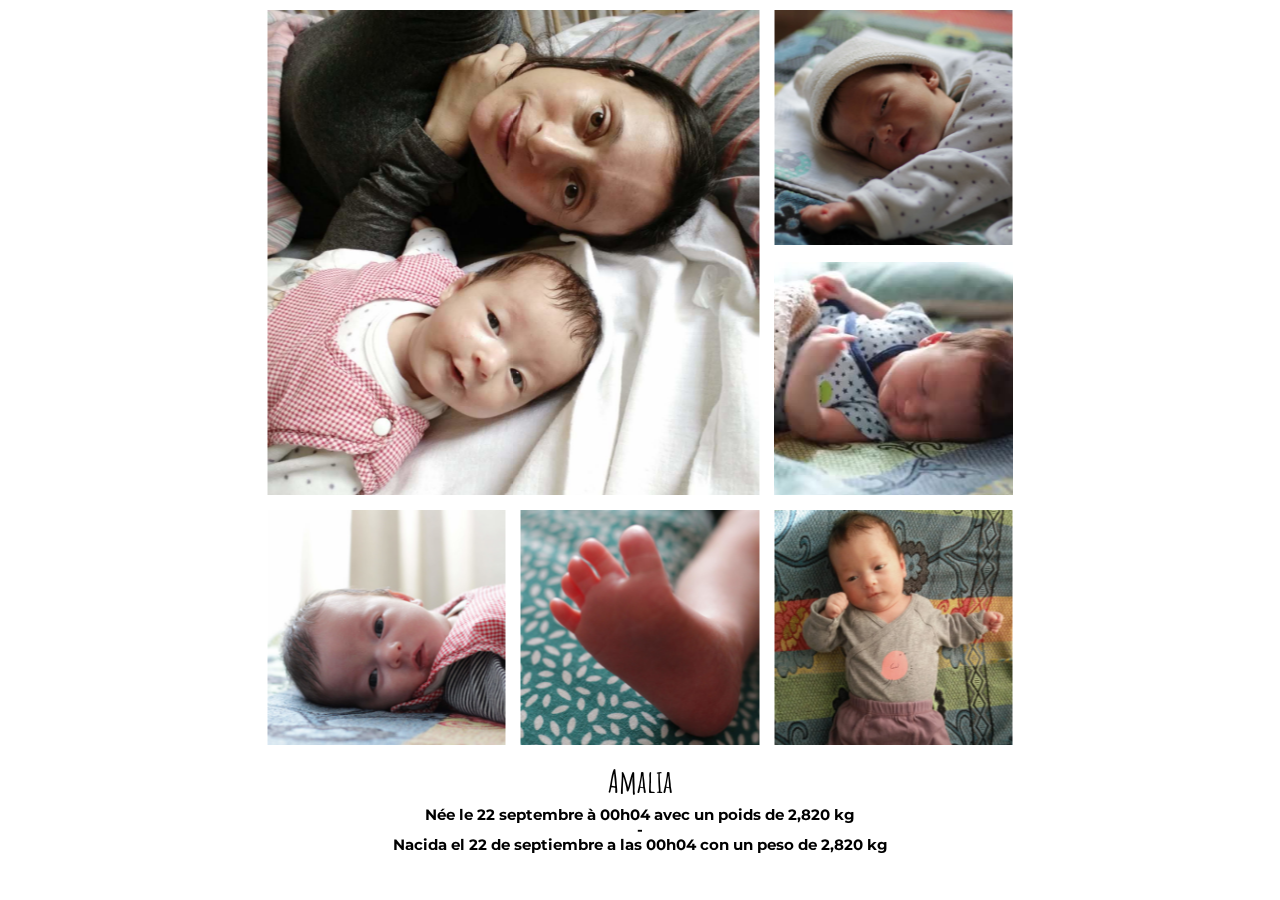
<file: index.html>
<!DOCTYPE html>
<html lang="en">
<head>
    <meta charset="UTF-8">
    <title>Amalia</title>
    <link href="https://fonts.googleapis.com/css?family=Amatic+SC|Montserrat" rel="stylesheet">
    <meta name="viewport" content="width=device-width, initial-scale=1">
    <link rel="stylesheet" href="css/style.css">
</head>
<body>
<div class="ctn">
    <div class="gallery">
        <img class="gallery__item gallery__item--1" src="assets/4.jpg"/>
        <img class="gallery__item" src="assets/6.JPG"/>
        <div class="gallery__item no-mobile">
            <video class="gallery__item--video" id="video1" loop muted>
                <source src="assets/1.2.mp4" type="video/mp4">
            </video>
            <img src="assets/foo-001.jpeg" class="gallery__item--video gallery__item--video-img" id="img1"/>
        </div>
        <img class="gallery__item mobile" src="assets/3.JPG"/>
        <img class="gallery__item" src="assets/5.JPG"/>
        <img class="gallery__item" src="assets/1.JPG"/>
        <img class="gallery__item" src="assets/8.jpg"/>
    </div>
    <!--<div class="gallery">
        <img class="gallery__item gallery__item&#45;&#45;1" src="https://picsum.photos/300"/>
        <img class="gallery__item" src="https://picsum.photos/300"/>
        <div class="gallery__item">
            <video class="gallery__item&#45;&#45;video" id="video1">
                <source src="assets/1.2.mp4" type="video/mp4">
            </video>
            <img src="assets/foo-001.jpeg" class="gallery__item&#45;&#45;video gallery__item&#45;&#45;video-img" id="img1"/>
        </div>
        <img class="gallery__item" src="https://picsum.photos/300"/>
        <img class="gallery__item" src="https://picsum.photos/300"/>
        <img class="gallery__item" src="https://picsum.photos/300"/>
    </div>-->

    <div class="text">
        <h1>Amalia</h1>
        <h4>Née le 22 septembre à 00h04 avec un poids de 2,820 kg</h4>
        <h4 style="text-align: center">-</h4>
        <h4>Nacida el 22 de septiembre a las 00h04 con un peso de 2,820 kg</h4>
    </div>
</div>

<!--ajouter text taille kilo
ajouter bouton "Afin de protéger l'environnement et ne pas surcharger les frigos, les impressions sont sur commande...
    pour cela envoyer message à laurentperroteau@hotmail.com"-->
<script>
  (function () {
    const lang = navigator.language.substr(0, 2).toLowerCase();
    if (lang === 'es') {
      document.getElementsByTagName('h4')[0].textContent = 'Nacida el 22 de septiembre a las 00h04 con un peso de 2,820 kg'
    }
    var timestamp = new Date().getTime();
    var video  = document.getElementById('video1');

    function go() {
      document.getElementById('img1').style.display = 'none';
      video.play();
      console.log('play', new Date().getTime() - timestamp);
    }

    video.addEventListener('loadeddata', function () {
      var timeLeft = new Date().getTime() - timestamp;

      if (timeLeft >= 3000) {
        go();
      } else {
        setTimeout(function () {
          go();
        }, 3000 - timeLeft);
      }
    }, false);
  })();
</script>
</body>
</html>
</file>
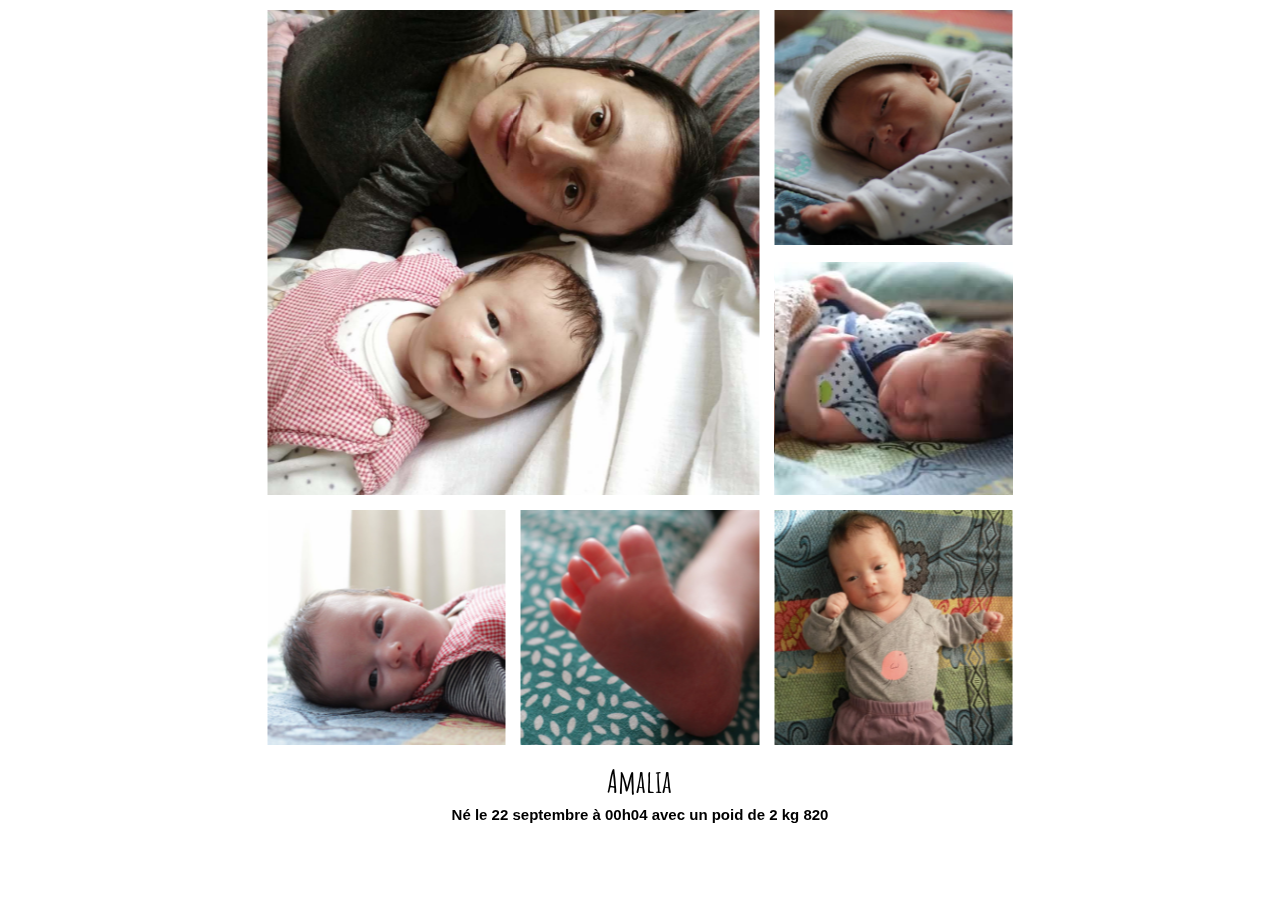
<file: fr.html>
<!DOCTYPE html>
<html lang="en">
<head>
    <meta charset="UTF-8">
    <title>Amalia</title>
    <link href="https://fonts.googleapis.com/css?family=Amatic+SC" rel="stylesheet">
    <meta name="viewport" content="width=device-width, initial-scale=1">
    <link rel="stylesheet" href="css/style.css">
</head>
<body>
<div class="ctn">
    <!--<video controls>
        <source src="assets/1.2.mp4" type="video/mp4">
    </video>-->
    <div class="gallery">
        <img class="gallery__item gallery__item--1" src="assets/4.jpg"/>
        <img class="gallery__item" src="assets/6.JPG"/>
        <div class="gallery__item">
            <video class="gallery__item--video" id="video1" autoplay loop muted>
                <source src="assets/1.2.mp4" type="video/mp4">
            </video>
            <img src="assets/foo-001.jpeg" class="gallery__item--video gallery__item--video-img" id="img1"/>
        </div>
        <img class="gallery__item" src="assets/5.JPG"/>
        <img class="gallery__item" src="assets/1.JPG"/>
        <img class="gallery__item" src="assets/8.jpg"/>
    </div>
    <!--<div class="gallery">
        <img class="gallery__item gallery__item&#45;&#45;1" src="https://picsum.photos/300"/>
        <img class="gallery__item" src="https://picsum.photos/300"/>
        <div class="gallery__item">
            <video class="gallery__item&#45;&#45;video" id="video1">
                <source src="assets/1.2.mp4" type="video/mp4">
            </video>
            <img src="assets/foo-001.jpeg" class="gallery__item&#45;&#45;video gallery__item&#45;&#45;video-img" id="img1"/>
        </div>
        <img class="gallery__item" src="https://picsum.photos/300"/>
        <img class="gallery__item" src="https://picsum.photos/300"/>
        <img class="gallery__item" src="https://picsum.photos/300"/>
    </div>-->

    <div class="text">
        <h1>Amalia</h1>
        <h4>Né le 22 septembre à 00h04 avec un poid de 2 kg 820</h4>
    </div>
</div>

<!--ajouter text taille kilo
ajouter bouton "Afin de protéger l'environnement et ne pas surcharger les frigos, les impressions sont sur commande...
    pour cela envoyer message à laurentperroteau@hotmail.com"-->
<script>
  (function () {
    var timestamp = new Date().getTime();
    var video  = document.getElementById('video1');

    function go() {
      document.getElementById('img1').style.display = 'none';
      video.play();
      console.log('play', new Date().getTime() - timestamp);
    }

    video.addEventListener('loadeddata', function () {
      var timeLeft = new Date().getTime() - timestamp;

      console.log('Video ready', timeLeft);

      if (timeLeft >= 3000) {
        go();
      } else {
        setTimeout(function () {
          go();
        }, 3000 - timeLeft);
      }
    }, false);
  })();
</script>
</body>
</html>
</file>
<file: css/style.css>
html, body, div, span, applet, object, iframe,
h1, h2, h3, h4, h5, h6, p, blockquote, pre,
a, abbr, acronym, address, big, cite, code,
del, dfn, em, img, ins, kbd, q, s, samp,
small, strike, strong, sub, sup, tt, var,
b, u, i, center,
dl, dt, dd, ol, ul, li,
fieldset, form, label, legend,
table, caption, tbody, tfoot, thead, tr, th, td,
article, aside, canvas, details, embed,
figure, figcaption, footer, header, hgroup,
menu, nav, output, ruby, section, summary,
time, mark, audio, video {
  margin: 0;
  padding: 0;
  border: 0;
  font-size: 100%;
  font: inherit;
  vertical-align: baseline;
}

/* HTML5 display-role reset for older browsers */
article, aside, details, figcaption, figure,
footer, header, hgroup, menu, nav, section {
  display: block;
}

body {
  line-height: 1;
}

* {
  box-sizing: border-box;
}

html,
body {
  height: 100%;
  display: flex;
  align-items: center;
}

.ctn {
  width: 100vw;
}

.gallery {
  padding: 10px 10px 20px;
  position: relative;
  left: 50%;
  transform: translateX(-50%);
  width: 100%;
  height: 100vw;
  display: grid;
  grid-template-columns: 32% 32% 32%;
  grid-template-rows: 32% 32% 32%;
  grid-column-gap: 2%;
  grid-row-gap: 2%;
  justify-items: stretch;
  align-items: stretch;
}

.gallery__item {
  position: relative;
  overflow: hidden;
}
.gallery__item--1 {
  grid-column-start: 1;
  grid-column-end: 3;
  grid-row-start: 1;
  grid-row-end: 3;
}
.gallery__item--video {
  transform: translate(-33px, 2px);
}
.gallery__item--video-img {
  position: absolute;
  left: 0;
  top: 0;
  height: 100%;
}

.text {
  text-align: center;
  left: 50%;
  position: relative;
  transform: translateX(-50%);
  max-width: 60%;
}
.text h1 {
  font-family: "Amatic SC", sans-serif;
  font-size: 32px;
  font-weight: bold;
  margin-bottom: 10px;
}
.text h4 {
  font-family: "Montserrat", sans-serif;
  font-weight: bold;
  margin-top: 0;
  font-size: 15px;
}

.gallery__item video {
  height: 100%;
}

.no-mobile {
  display: none;
}

@media screen and (min-width: 830px) {
  .mobile {
    display: none;
  }

  .no-mobile {
    display: flex;
  }

  body {
    display: block;
  }

  .ctn {
    width: auto;
  }

  .gallery {
    position: fixed;
    width: 85vh;
    height: 85vh;
    max-height: 85vh;
  }

  .text {
    height: 15vh;
    top: 85vh;
    position: fixed;
  }
}

/*# sourceMappingURL=style.css.map */
</file>
